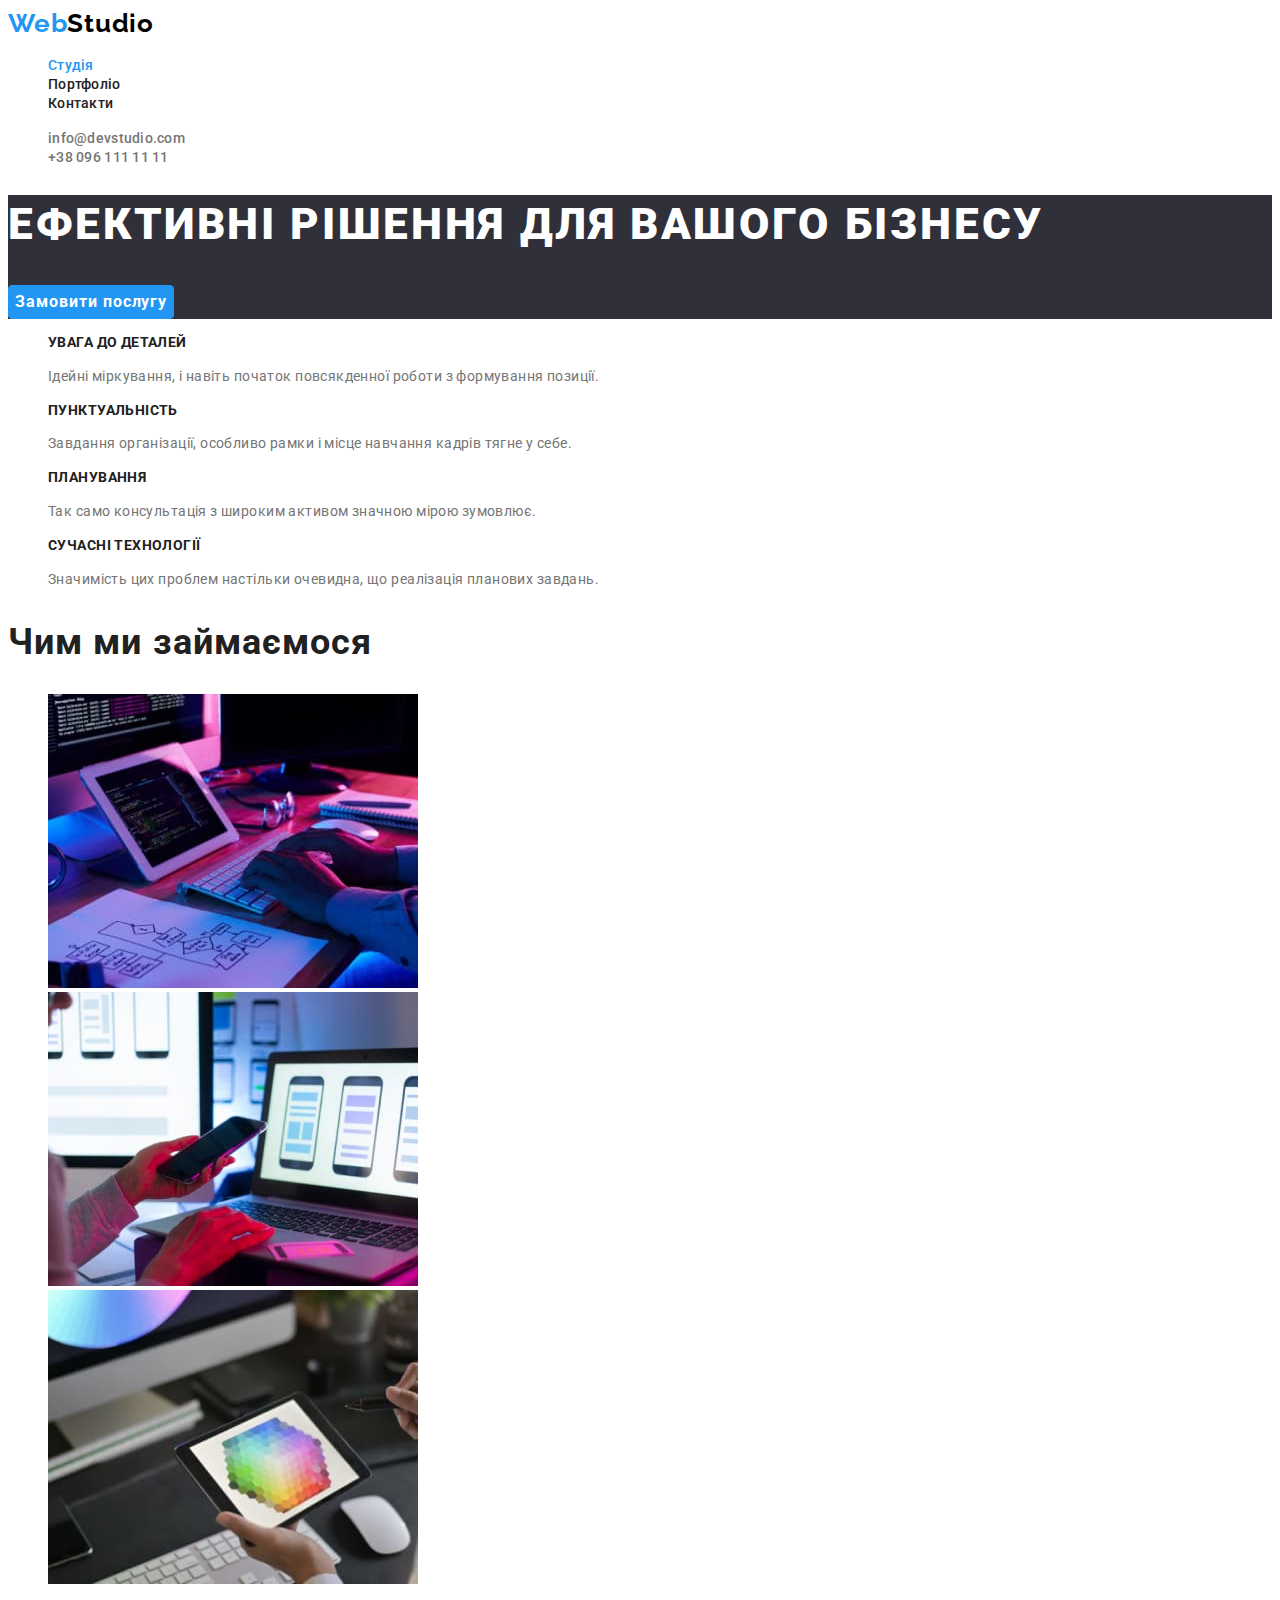
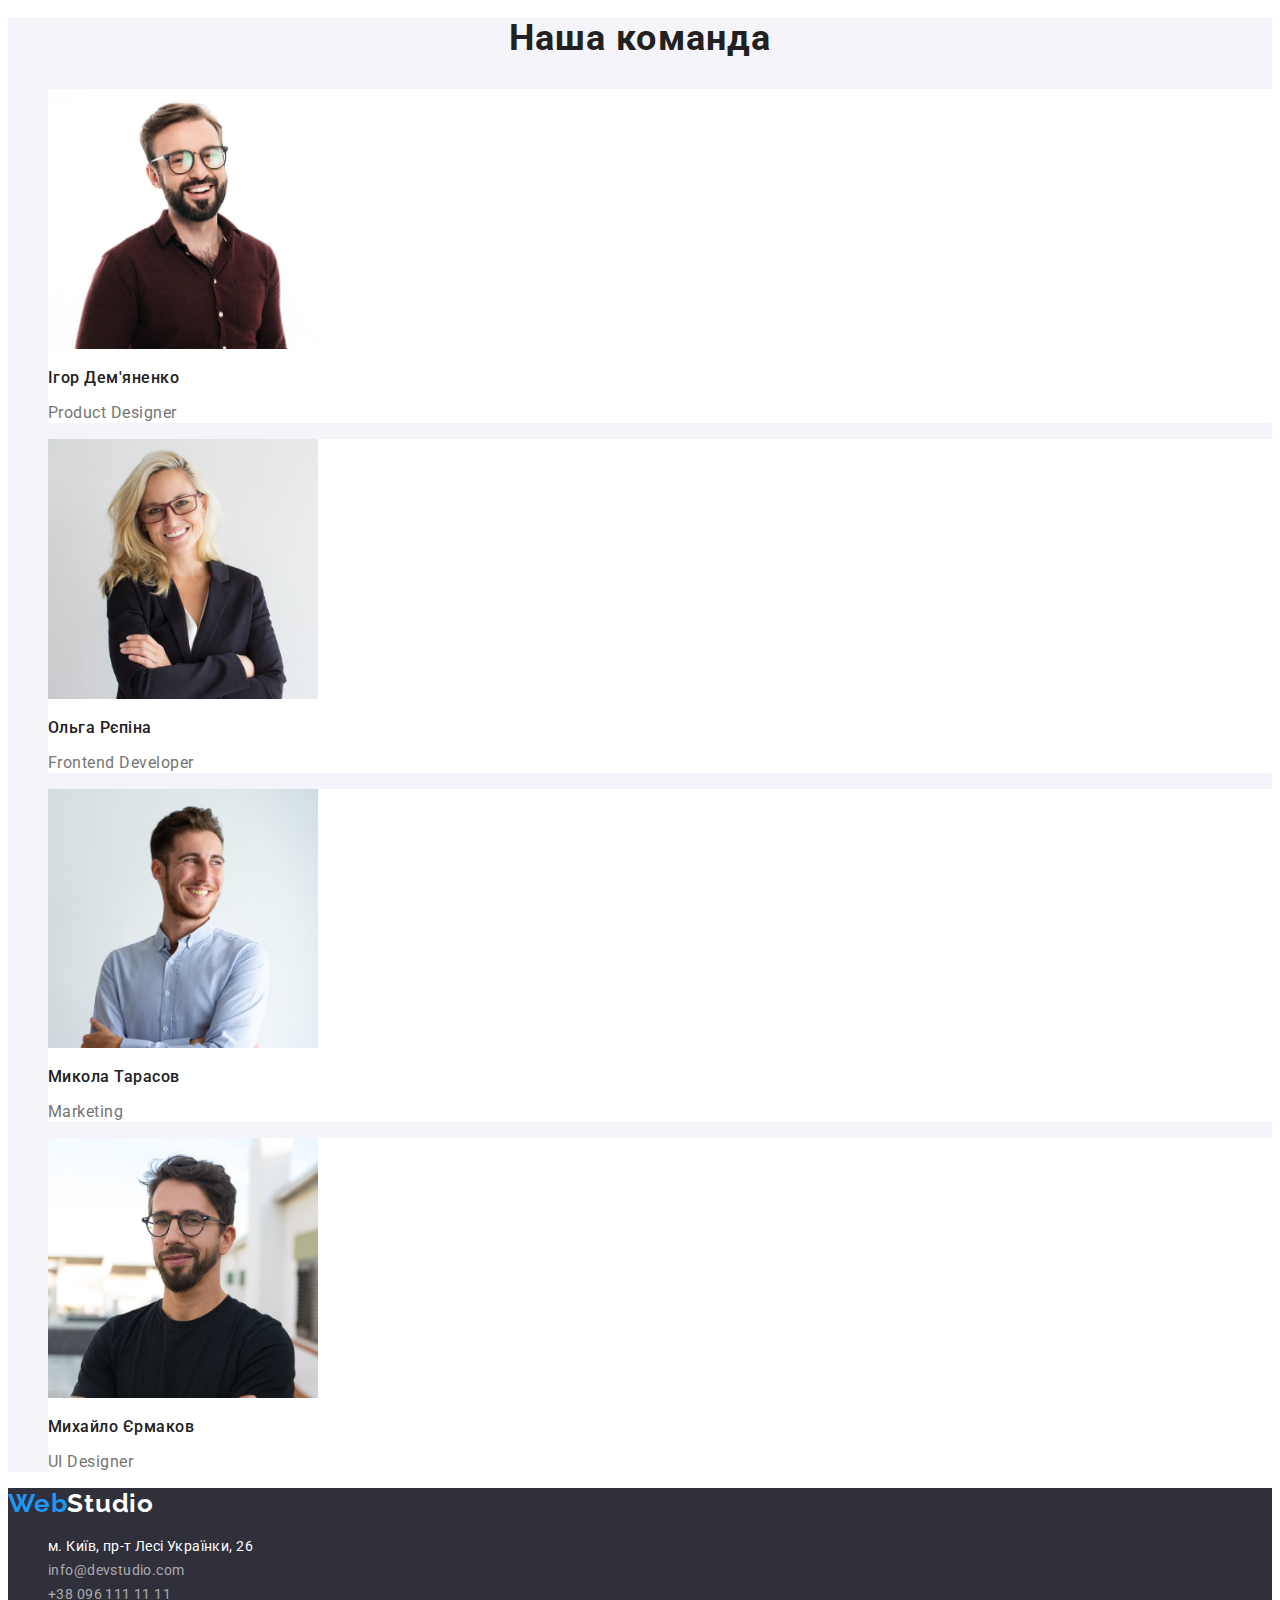
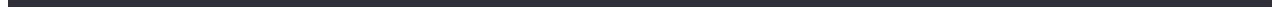
<file: index.html>
<!DOCTYPE html>
<html lang="uk">
<head>
    <meta charset="UTF-8">
    <meta http-equiv="X-UA-Compatible" content="IE=edge">
    <meta name="viewport" content="width=device-width, initial-scale=1.0">
    <link rel="preconnect" href="https://fonts.googleapis.com">
    <link rel="preconnect" href="https://fonts.gstatic.com" crossorigin>
    <link href="https://fonts.googleapis.com/css2?family=Raleway:wght@700&family=Roboto:wght@400;500;700;900&display=swap" rel="stylesheet">    
    <title>Студія</title>
    <link rel="stylesheet" href="./css/styles.css">
</head>
<body>
    <header class="header">
        <a href="#" class="logo1">Web<span class="logo2">Studio</span></a>
        <!--navigation-->
        <nav>
            <ul class="nav">
                <li>
                    <a href="./index.html" class="top1 current">Студія</a>
                </li>
                <li>
                    <a href="./portfolio.html" class="top2">Портфоліо</a>
                </li>
                <li>
                    <a href="#" class="top3">Контакти</a>
                </li>
            </ul>
        </nav>
        <ul class="contacts">
            <li>
                <a href="mailto:info@devstudio.com" class="top4">info@devstudio.com</a>
            </li>
            <li>
                <a href="tel:+380961111111" class="top5">+38 096 111 11 11</a>
            </li>
        </ul>
    </header>
    <main>
        <section class="main">
            <h1 class="slogan">Ефективні рішення для вашого бізнесу</h1>
            <button type="button" class="order-button">Замовити послугу
            </button>
        </section>
        <!--features-->
        <section>
            <h2 class="visually-hidden">Наші переваги</h2>
            <ul class="features">
                <li>
                    <h3 class="feature1">УВАГА ДО ДЕТАЛЕЙ</h3>
                    <p class="benefit">Ідейні міркування, і навіть початок повсякденної роботи з формування позиції.
                    </p>
                </li>
                <li>
                    <h3 class="feature2">ПУНКТУАЛЬНІСТЬ</h3>
                    <p class="benefit">Завдання організації, особливо рамки і місце навчання кадрів тягне у себе.
                    </p>
                </li>
                <li>
                    <h3 class="feature3">ПЛАНУВАННЯ</h3>
                    <p class="benefit">Так само консультація з широким активом значною мірою зумовлює.
                    </p>
                </li>
                <li>
                    <h3 class="feature4">СУЧАСНІ ТЕХНОЛОГІЇ</h3>
                    <p class="benefit">Значимість цих проблем настільки очевидна, що реалізація планових завдань.
                    </p>
                </li>
            </ul>
        </section>
          <!--types of work-->
          <section>
            <h2 class="work">Чим ми займаємося</h2>
            <ul class="work-type">
                <li class="work1">
                    <img
                    src="./images/box1.jpg"
                    alt="image description"
                    width="370">
                </li>
                <li class="work2">
                    <img
                    src="./images/box2.jpg"
                    alt="image description"
                    width="370">
                </li>
                <li class="work3">
                    <img
                    src="./images/box3.jpg"
                    alt="image description"
                    width="370">
                </li>
            </ul>
        </section>
                <!--team-->
                <section class="team">
                    <h2 class="team-tytle">Наша команда</h2>
                    <ul class="team-list">
                        <li class="card1">
                            <img
                            src="images/igor.jpg"
                            alt="image description"
                            width="270">
                                <div class="description">
                                    <h3 class="name">Ігор Дем'яненко</h3>
                                    <p class="position">Product Designer</p>
                                  </div>
                        </li>
                        <li class="card2">
                            <img
                            src="images/olga.jpg"
                            alt="image description"
                            width="270">
                                <div class="description">
                                    <h3 class="name">Ольга Рєпіна</h3>
                                    <p class="position">Frontend Developer</p>
                                  </div>
                        </li>
                        <li class="card3">
                            <img
                            src="images/mykola.jpg"
                            alt="image description"
                            width="270">
                                <div class="description">
                                    <h3 class="name">Микола Тарасов</h3>
                                    <p class="position">Marketing</p>
                                  </div>
                        </li>
                        <li class="card4">
                            <img
                            src="images/myhailo.jpg"
                            alt="image description"
                            width="270">
                                <div class="description">
                                    <h3 class="name">Михайло Єрмаков</h3>
                                    <p class="position">UI Designer</p>
                                  </div>
                        </li>
                    </ul>
                </section>
    </main>
    <!--footer-->
    <footer class="footer">
        <a href="#" class="logo1-down">Web<span class="logo3">Studio</span></a>
        <address>
            <ul class="address">
                <li><a href="https://goo.gl/maps/1cysregupnzZVwGy7"
                    target="_blank" rel="noreferrer noopener" 
                    class="map">м. Київ, пр-т Лесі Українки, 26</a>
                 </li>
                <li><a href="mailto:info@devstudio.com" class="mail">info@devstudio.com</a></li>
                <li><a href="tel:+380961111111" class="tel">+38 096 111 11 11</a></li>
            </ul>
        </address>
    </footer>
</body>
</html>
</file>
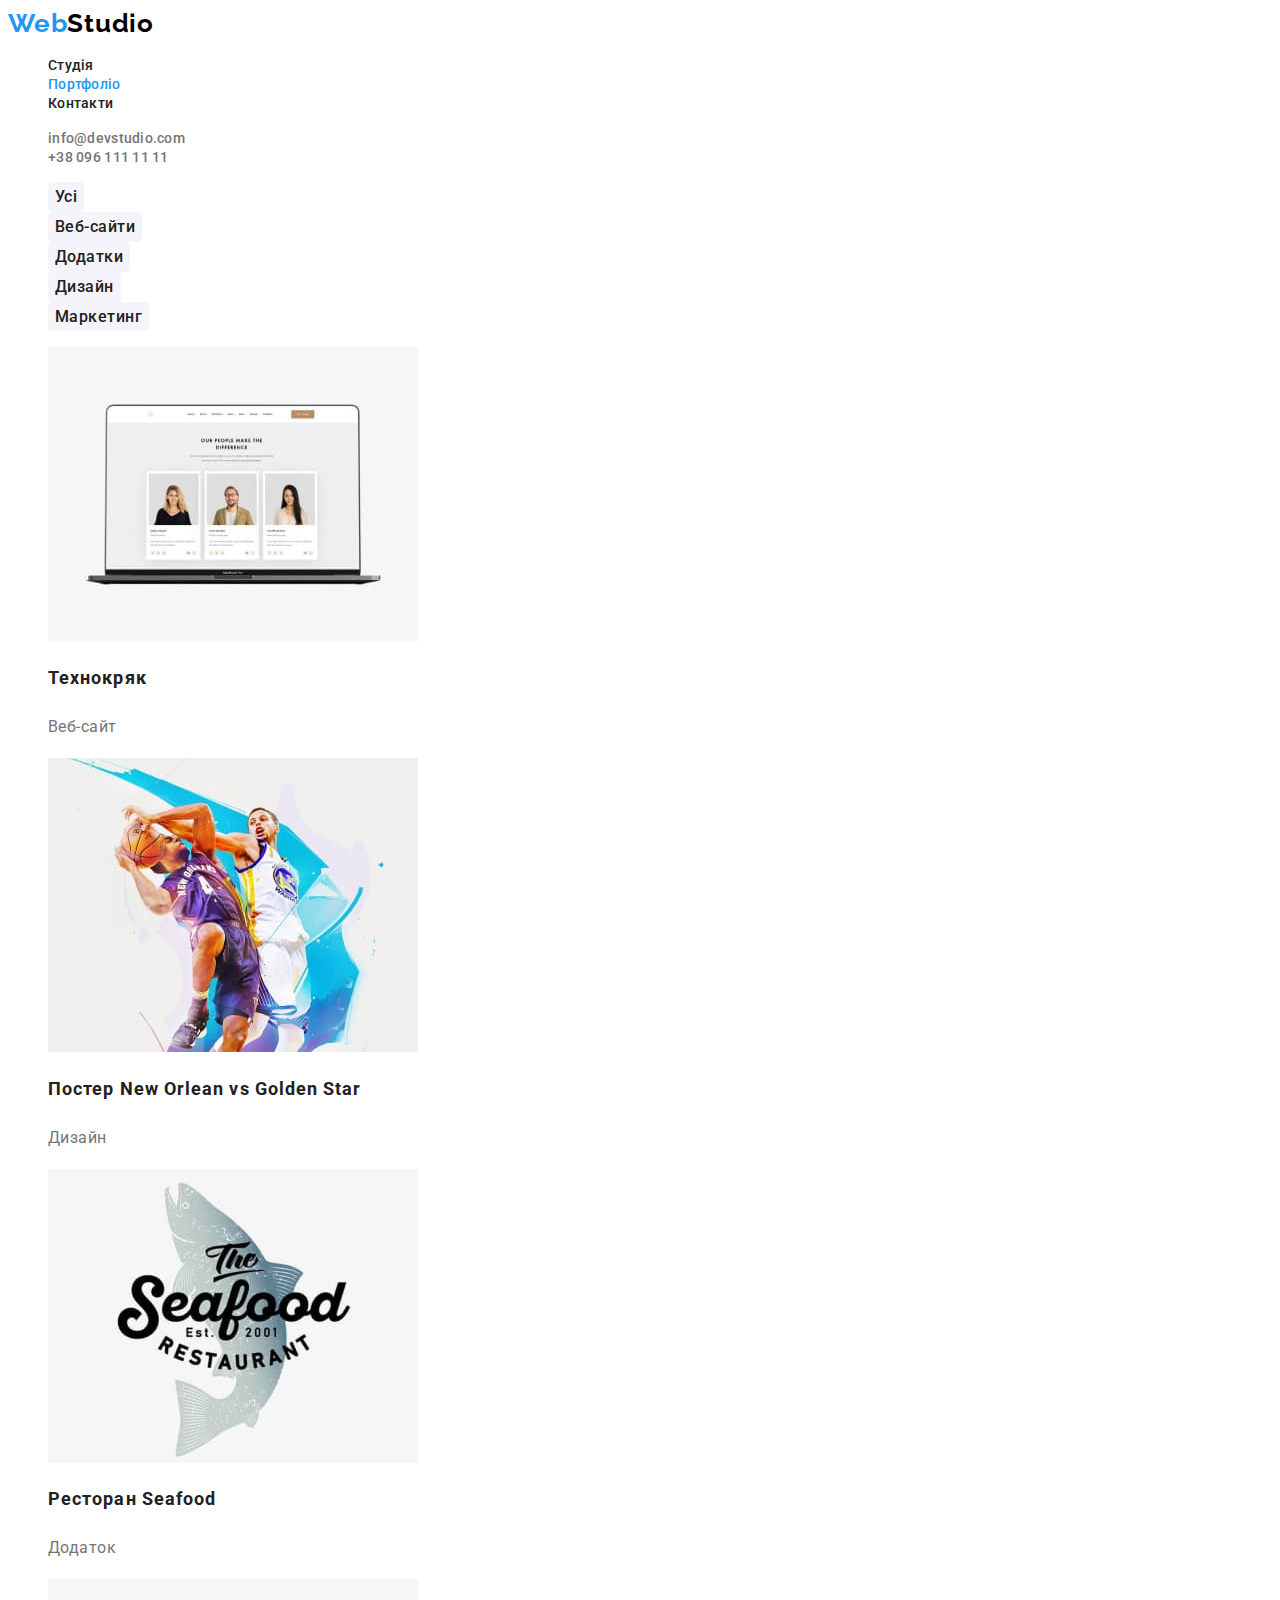
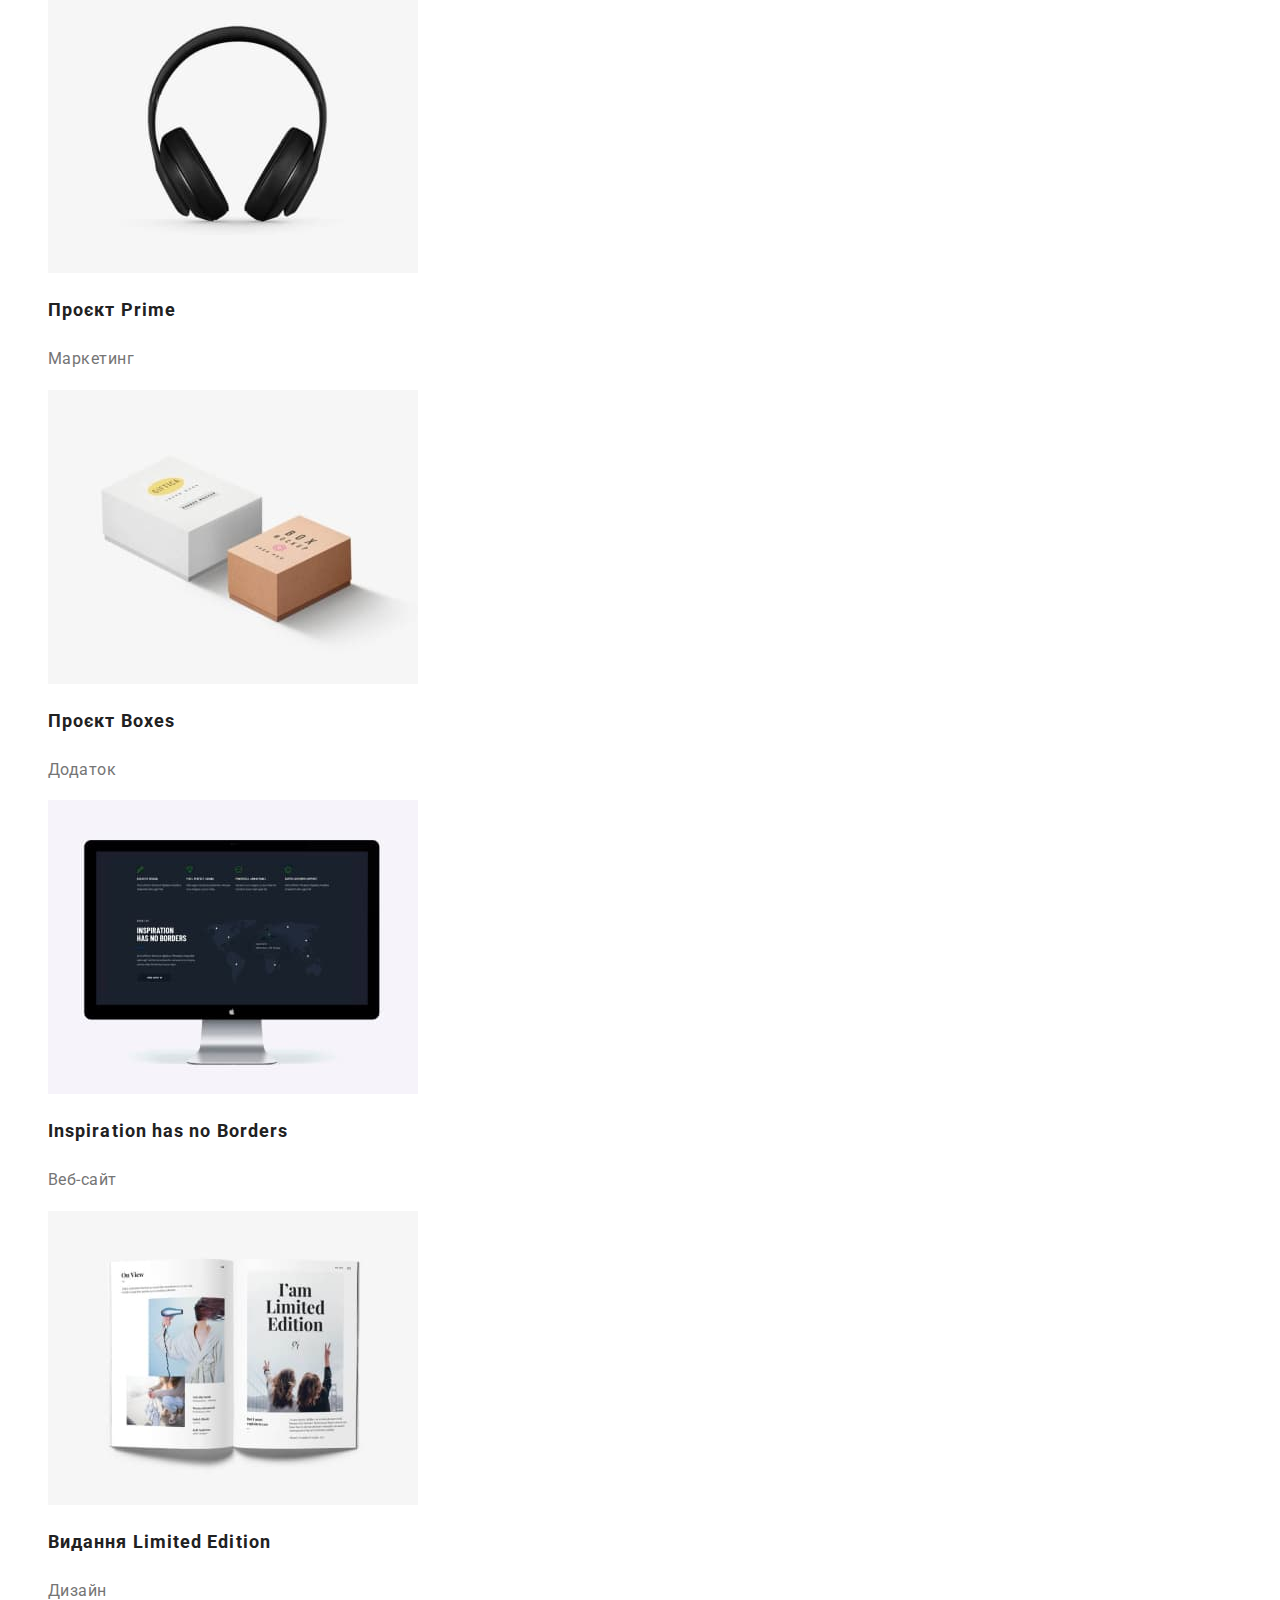
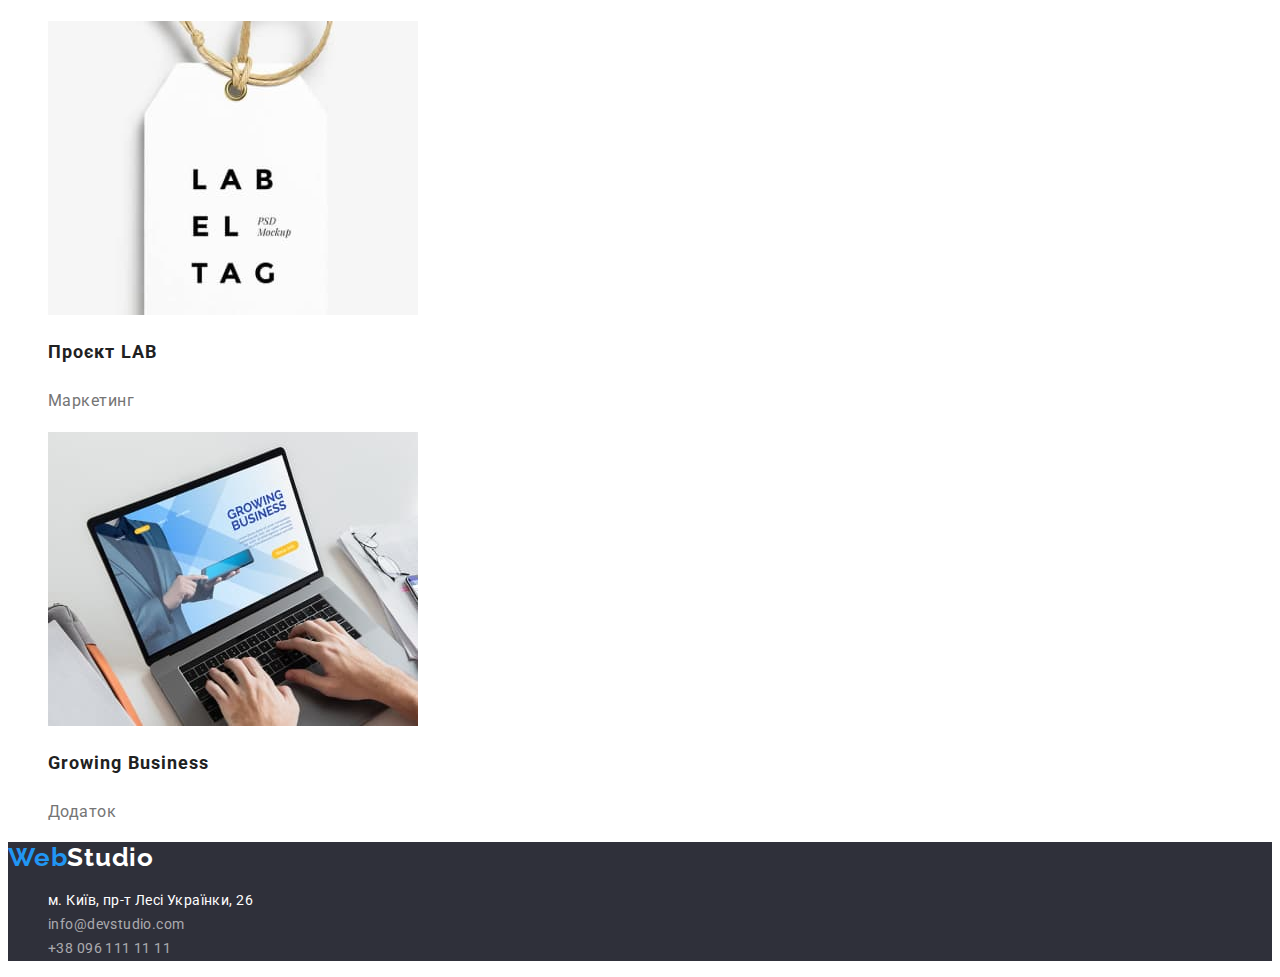
<file: portfolio.html>
<!DOCTYPE html>
<html lang="uk">
<head>
    <meta charset="UTF-8">
    <meta http-equiv="X-UA-Compatible" content="IE=edge">
    <meta name="viewport" content="width=device-width, initial-scale=1.0">
    <link rel="preconnect" href="https://fonts.googleapis.com">
    <link rel="preconnect" href="https://fonts.gstatic.com" crossorigin>
    <link href="https://fonts.googleapis.com/css2?family=Raleway:wght@700&family=Roboto:wght@400;500;700;900&display=swap" rel="stylesheet">
    <title>Портфоліо</title>
    <link rel="stylesheet" href="./css/styles.css">  
</head>
<body>
    <header class="header">
        <a href="#" class="logo1">Web<span class="logo2">Studio</span></a>
        <!--navigation-->
        <nav>
            <ul class="nav">
                <li>
                    <a href="./index.html" class="top1">Студія</a>
                </li>
                <li>
                    <a href="#" class="top2 current">Портфоліо</a>
                </li>
                <li>
                    <a href="#" class="top3">Контакти</a>
                </li>
            </ul>
        </nav>
        <ul class="contacts">
            <li>
                <a href="mailto:info@devstudio.com" class="top4">info@devstudio.com</a>
            </li>
            <li>
                <a href="tel:+380961111111" class="top5">+38 096 111 11 11</a>
            </li>
        </ul>
    </header>
    <main>
        <section>
            <h1 class="visually-hidden">Портфоліо</h1>
            <ul class="button-list">
                <li>
                    <button type="button" class="menu-button">Усі</button>  
                </li>
                <li>
                    <button type="button" class="menu-button">Веб-сайти</button>
                </li>
                <li>
                    <button type="button" class="menu-button">Додатки</button>
                </li>
                <li>
                    <button type="button" class="menu-button">Дизайн</button>
                </li>
                <li>
                    <button type="button" class="menu-button">Маркетинг</button>
                </li>
            </ul>
            <ul class="image-list">
                <li>
                    <a href="#" class="image-item">
                        <img
                    alt="image description"
                    src="./images/portfolio1.jpg"
                    width="370">
                    <h2 class="image-name">Технокряк</h2>
                    <p class="image-attribute">Веб-сайт</p>
                    </a>
                </li>
                <li>
                    <a href="#" class="image-item">
                        <img
                    alt="image description"
                    src="./images/portfolio2.jpg"
                    width="370">
                    <h2 class="image-name">Постер New Orlean vs Golden Star</h2>
                    <p class="image-attribute">Дизайн</p>
                    </a>
                </li>
                <li>
                    <a href="#" class="image-item">
                        <img
                    alt="image description"
                    src="./images/portfolio3.jpg"
                    width="370">
                    <h2 class="image-name">Ресторан Seafood</h2>
                    <p class="image-attribute">Додаток</p>
                    </a> 
                </li>
                <li>
                    <a href="#" class="image-item">
                        <img
                    alt="image description"
                    src="./images/portfolio4.jpg"
                    width="370">
                    <h2 class="image-name">Проєкт Prime</h2>
                    <p class="image-attribute">Маркетинг</p>
                    </a>
                </li>
                <li>
                    <a href="#" class="image-item">
                        <img
                    alt="image description"
                    src="./images/portfolio5.jpg"
                    width="370">
                    <h2 class="image-name">Проєкт Boxes</h2>
                    <p class="image-attribute">Додаток</p>
                    </a>
                </li>
                <li>
                    <a href="#" class="image-item">
                        <img
                    alt="image description"
                    src="./images/portfolio6.jpg"
                    width="370">
                    <h2 class="image-name">Inspiration has no Borders</h2>
                    <p class="image-attribute">Веб-сайт</p>
                    </a>
                </li>
                <li>
                    <a href="#" class="image-item">
                        <img
                    alt="image description"
                    src="./images/portfolio7.jpg"
                    width="370">
                    <h2 class="image-name">Видання Limited Edition</h2>
                    <p class="image-attribute">Дизайн</p>
                    </a>
                </li>
                <li>
                    <a href="#" class="image-item">
                        <img
                    alt="image description"
                    src="./images/portfolio8.jpg"
                    width="370">
                    <h2 class="image-name">Проєкт LAB</h2>
                    <p class="image-attribute">Маркетинг</p>
                    </a>
                </li>
                <li>
                    <a href="#" class="image-item">
                        <img
                    alt="image description"
                    src="./images/portfolio9.jpg"
                    width="370">
                    <h2 class="image-name">Growing Business</h2>
                    <p class="image-attribute">Додаток</p>
                    </a>
                </li>
            </ul>

        </section>
    </main>
    <!--footer-->
    <footer class="footer">
        <a href="#" class="logo1-down">Web<span class="logo3">Studio</span></a>
        <address>
            <ul class="address">
                <li><a href="https://goo.gl/maps/1cysregupnzZVwGy7"
                       target="_blank" rel="noreferrer noopener" 
                       class="map">м. Київ, пр-т Лесі Українки, 26</a>
                    </li>
                <li><a href="mailto:info@devstudio.com" class="mail">info@devstudio.com</a></li>
                <li><a href="tel:+380961111111" class="tel">+38 096 111 11 11</a></li>
            </ul>
        </address>
    </footer>
</body>
</html>
</file>
<file: css/styles.css>
:root {
    --main-color: #212121;
    --main-background: #ffffff;
    --button: #2196F3;
    --footer: #2F303A;
    --button-active:#188CE8 ;
    --logo2: #000000;
    --contact: #757575;
    --team: #F5F4FA;
    --mail: rgba(255, 255, 255, 0.6);
    --line: #ececec;
    --box-shadow: 0px 1px 3px rgba(0, 0, 0, 0.12), 0px 1px 1px rgba(0, 0, 0, 0.14), 0px 2px 1px rgba(0, 0, 0, 0.2);
    --image-border: #EEEEEE;

}
body {
    font-family: 'Roboto', sans-serif;
    color: var(--main-color);
    background-color: var(--main-background);
}
/*
.header {

    border: 1px solid var(--line);
}
*/
.logo1 {

    font-family: 'Raleway', sans-serif;
    font-weight: 700;
    font-size: 26px;
    line-height: 1.19;
    letter-spacing: 0.03em;
    color: var(--button);
    text-decoration: none;

}
.logo1-down {
    font-family: 'Raleway', sans-serif;
    font-weight: 700;
    font-size: 26px;
    line-height: 1.19;
    letter-spacing: 0.03em;
    color: var(--button);
    text-decoration: none;    
}
.logo2 {
    color: var(--logo2);    
}

.logo3 {
    color: var(--main-background);    
}
.nav,.contacts {
    list-style-type: none;
}
.nav .current {
    color: var(--button);
}
.top1 {
    font-weight: 500;
    font-size: 14px;
    line-height: 1.14;
    letter-spacing: 0.02em;
    text-decoration: none;
    color: var(--main-color); 
}
.top2 {
    font-weight: 500;
    font-size: 14px;
    line-height: 1.14;
    letter-spacing: 0.02em;
    text-decoration: none;
    color: var(--main-color);    
}
.top3 {
    font-weight: 500;
    font-size: 14px;
    line-height: 1.14;
    letter-spacing: 0.02em;
    text-decoration: none;    
    color: var(--main-color);   
}
.top4 {
    font-weight: 500;
    font-size: 14px;
    line-height: 1.14;
    letter-spacing: 0.02em;
    text-decoration: none;     
    color: var(--contact);
        
}
.top5 {
    font-weight: 500;
    font-size: 14px;
    line-height: 1.14;
    letter-spacing: 0.02em;
    text-decoration: none;
    color: var(--contact);    
}
.top1:hover,
.top2:hover,
.top3:hover,
.top4:hover,
.top5:hover,
.top1:focus,
.top2:focus,
.top3:focus,
.top4:focus,
.top5:focus {
    color: var(--button);
  }
.main {
    background: var(--footer);    
}
.slogan {
    font-weight: 900;
    font-size: 44px;
    line-height: 1.36;
    letter-spacing: 0.06em;
    text-transform: uppercase; 
    color: var(--main-background);
}
.order-button {
    font-family: inherit;
    font-style: normal;
    font-weight: 700;
    font-size: 16px;
    line-height: 1.87;    
    align-items: center;
    text-align: center;
    letter-spacing: 0.06em;
    color: var(--main-background);  
    align-items: center;
    letter-spacing: 0.06em;
    background-color: var(--button);
    border-radius: 4px;
    border-color: transparent;
    border: 1px solid var(--button);
    cursor: pointer;
}
.order-button:hover,
.order-button:focus {

    background-color: var(--button-active);  
}

.visually-hidden {
    position: absolute;
    width: 1px;
    height: 1px;
    margin: -1px;
    border: 0;
    padding: 0;
    white-space: nowrap;
    clip-path: inset(100%);
    clip: rect(0 0 0 0);
    overflow: hidden;
  }
.features {
    list-style-type: none;
}
.feature1,
.feature2,
.feature3,
.feature4  {
    font-weight: 700;
    font-size: 14px;
    line-height: 1.14;
    letter-spacing: 0.03em;
    text-transform: uppercase;
    color: var(--main-color);
    
}
.benefit {
    font-size: 14px;
    line-height: 1.71;
    letter-spacing: 0.03em;
    color: var(--contact);    
}
.work {
    font-weight: 700;
    font-size: 36px;
    line-height: 1.16;
    letter-spacing: 0.03em;
    color: var(--main-color);    
}
.work-type {
    list-style-type: none;
}
/*
.work1 {

}
.work2 {

}
.work3 {
  
}
*/
.team {
    background-color: var(--team);       
}
.team-tytle {
    font-weight: 700;
    font-size: 36px;
    line-height: 1.16;
    text-align: center;
    letter-spacing: 0.03em;
    color: var(--main-color);    
}
.team-list {
    list-style-type: none;   
}

.card1,
.card2,
.card3,
.card4 {
    background-color: var(--main-background);
    border-radius: 0px 0px 4px 4px;
}
/*
.card2 {}
.card3 {}
.card4 {}
*/
.name {
    font-weight: 500;
    font-size: 16px;
    line-height: 1.18;
    letter-spacing: 0.03em;
    color: var(--main-color);
}
.position {
    font-weight: 400;
    font-size: 16px;
    line-height: 1.18;
    letter-spacing: 0.03em;
    color: var(--contact);    
}
/*
.description {}
*/
.footer {
    box-sizing: border-box;
    background: var(--footer);
    border: 1px solid var(logo2);
}

.address {  
    list-style-type: none;
}
.map {  
    font-style: normal;
    font-size: 14px;
    line-height: 1.71;
    text-decoration: none;
    letter-spacing: 0.03em;  
    color: var(--main-background);
}
.mail {
    font-style: normal;
    font-size: 14px;
    line-height: 1.71;
    text-decoration: none;
    letter-spacing: 0.03em;
    color: var(--mail);
    
}
.tel {
    font-style: normal;
    font-size: 14px;
    line-height: 1.71;
    text-decoration: none;
    letter-spacing: 0.03em;
    color: var(--mail);
}
.mail:hover,
.mail:focus,
.tel:hover,
.tel:focus {
    color: var(--button);
}
/*Портфоліо*/
.button-list {
    list-style-type: none;
    text-decoration: none;
}
.menu-button {
    font-family: inherit;
    font-style: normal;
    font-weight: 500;
    font-size: 16px;
    line-height: 1.62;
    text-align: center;
    letter-spacing: 0.03em;
    color: var(--main-color);
    background-color: var(--team);
    border-radius: 4px;
    border-color: transparent; 
    border: 1px solid var(--team);  
    cursor: pointer;
}

.menu-button:hover,
.menu-button:focus {
    background-color: var(--button);
    color: var(--main-background);

}

.image-list {
    list-style-type: none;

}
.image-item {
    text-decoration: none;   
    
}
.image-name {
    font-weight: 700;
    font-size: 18px;
    line-height: 2;
    letter-spacing: 0.06em;
    color: var(--main-color);  
}

.image-attribute {

    font-size: 16px;
    line-height: 1.85;
    letter-spacing: 0.03em;
    color: var(--contact);  
}
</file>
